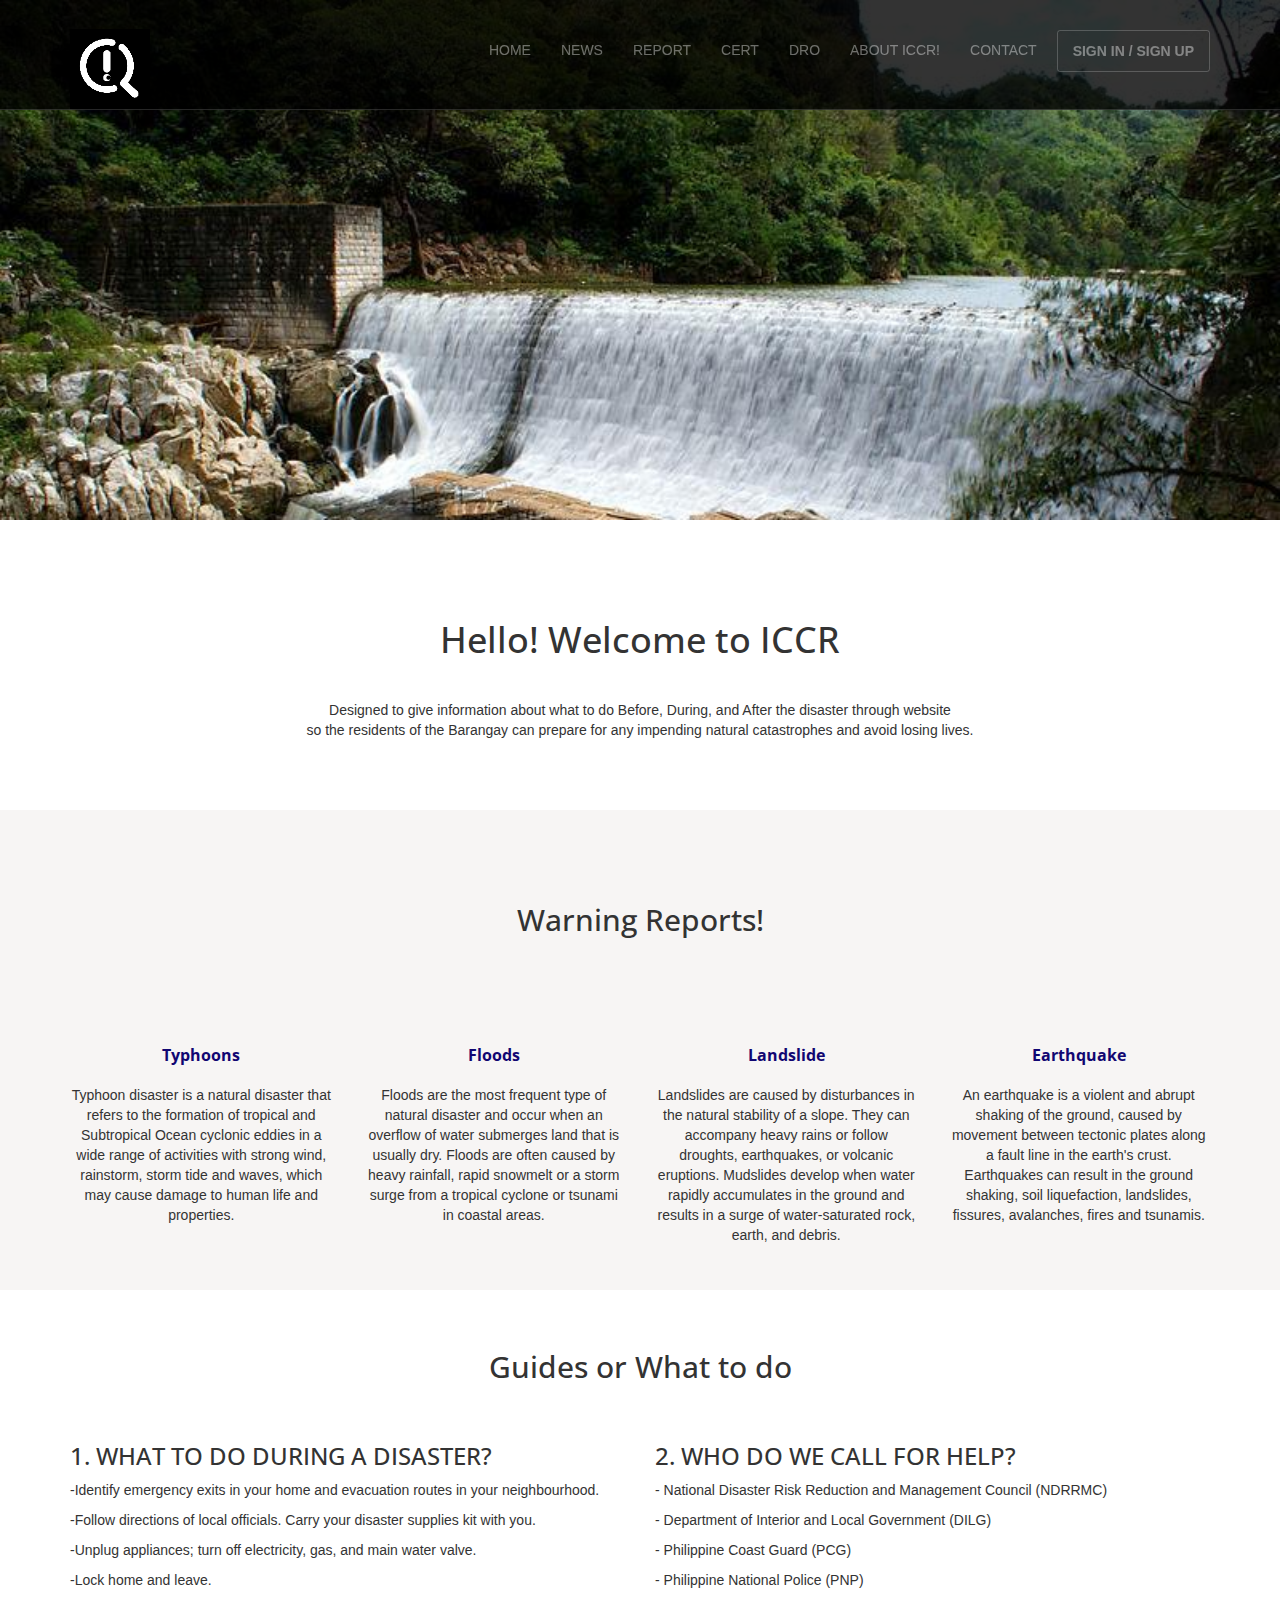
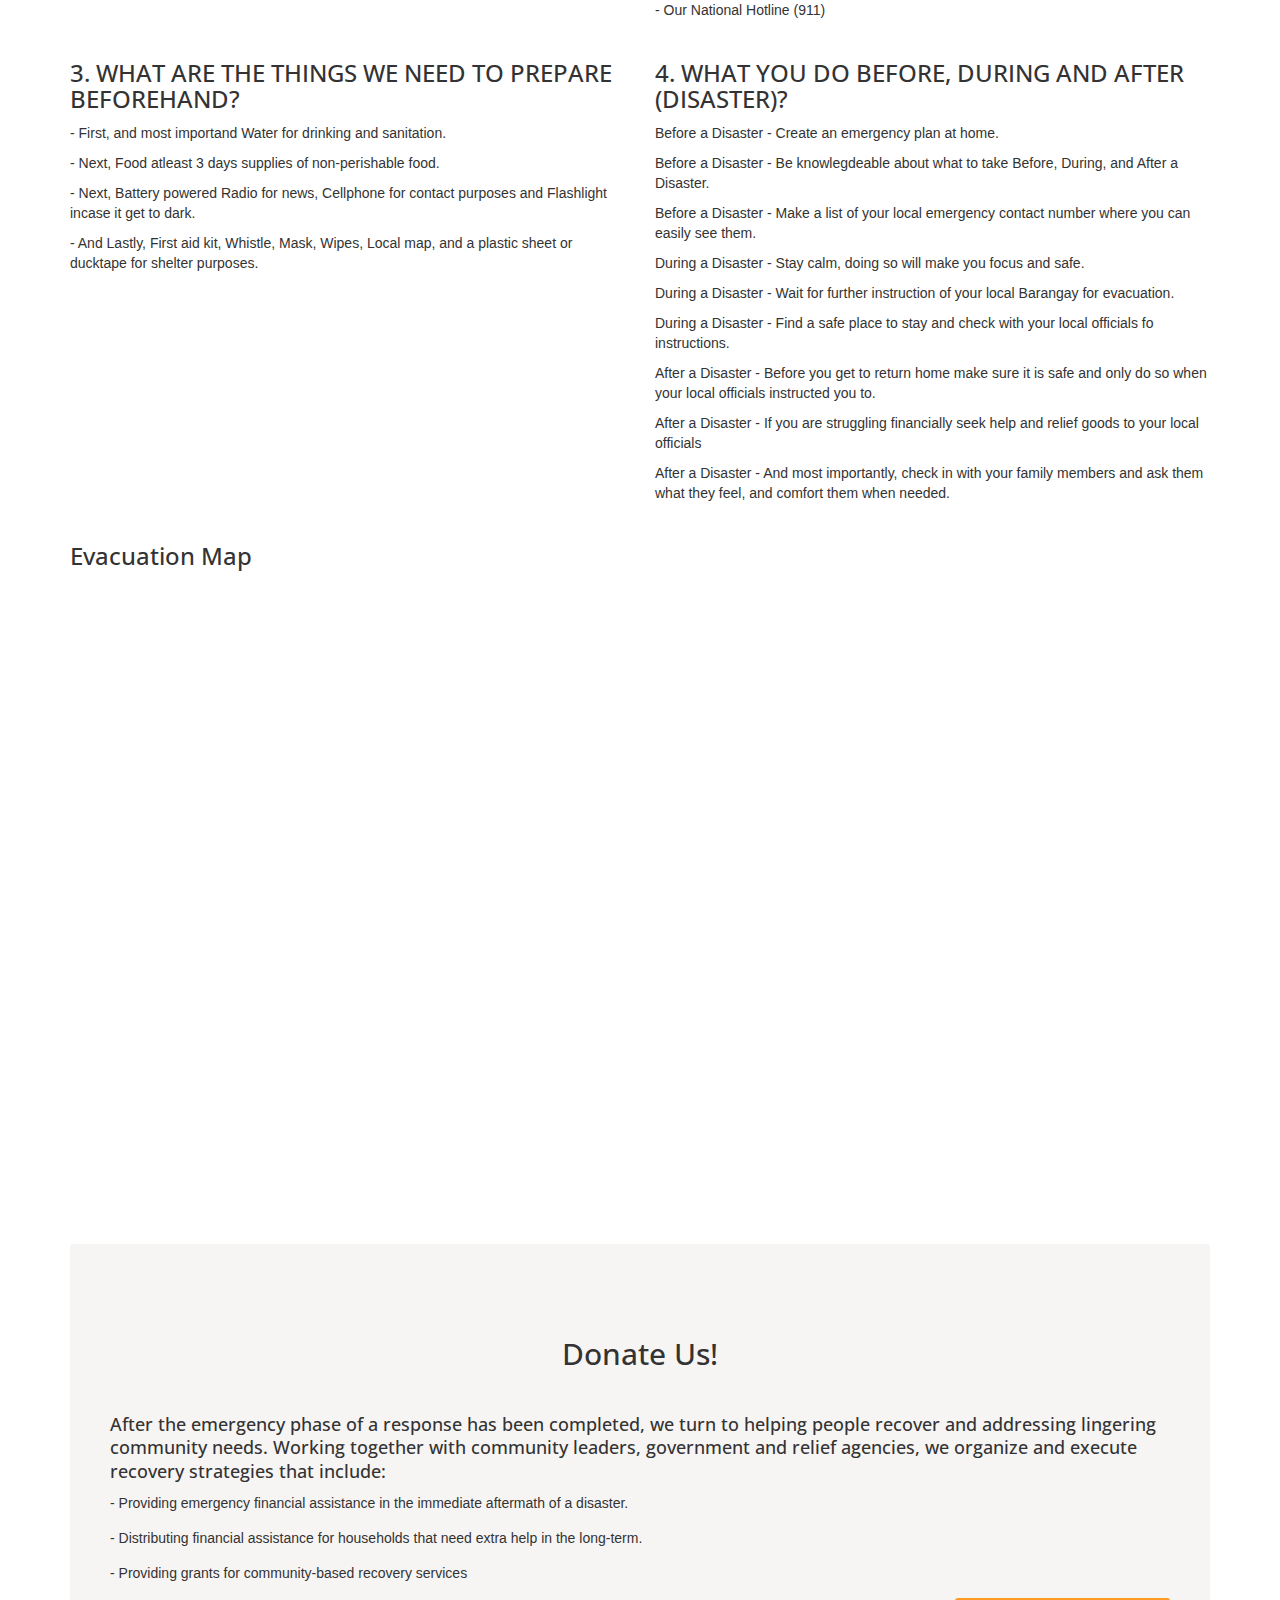
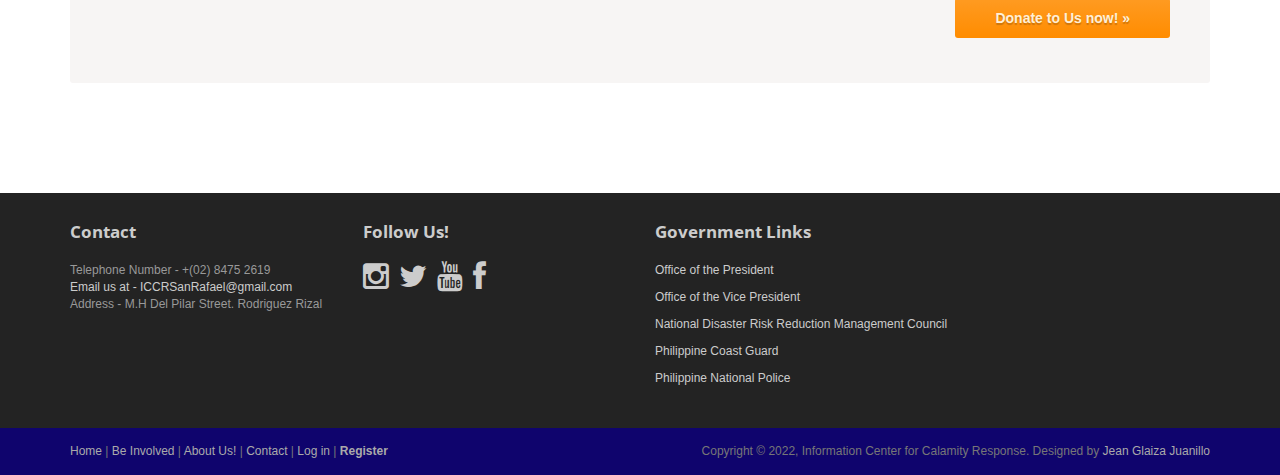
<file: index.html>
<!DOCTYPE html>
<html lang="en">
<head>
	<meta charset="utf-8">
	<meta name="viewport"    content="width=device-width, initial-scale=1.0">
	<meta name="description" content="">
	<meta name="author"      content="Sergey Pozhilov (GetTemplate.com)">
	
	<title>Information Center for Calamity Response</title>

	<link rel="shortcut icon" href="assets/images/gt_favicon.png">
	
	<link rel="stylesheet" media="screen" href="http://fonts.googleapis.com/css?family=Open+Sans:300,400,700">
	<link rel="stylesheet" href="assets/css/bootstrap.min.css">
	<link rel="stylesheet" href="assets/css/font-awesome.min.css">

	<!-- Custom styles for our template -->
	<link rel="stylesheet" href="assets/css/bootstrap-theme.css" media="screen" >
	<link rel="stylesheet" href="assets/css/main.css">

	<!-- HTML5 shim and Respond.js IE8 support of HTML5 elements and media queries -->
	<!--[if lt IE 9]>
	<script src="assets/js/html5shiv.js"></script>
	<script src="assets/js/respond.min.js"></script>
	<![endif]-->
</head>

<body class="home">
	<!-- Fixed navbar -->
	<div class="navbar navbar-inverse navbar-fixed-top headroom" >
		<div class="container">
			<div class="navbar-header">
				<!-- Button for smallest screens -->
				<button type="button" class="navbar-toggle" data-toggle="collapse" data-target=".navbar-collapse"><span class="icon-bar"></span> <span class="icon-bar"></span> <span class="icon-bar"></span> </button>
				<a class="navbar-brand" href="index.html"><img src="assets/images/logo2.png" alt="Progressus HTML5 template"></a>
			</div>
			<div class="navbar-collapse collapse">
				<ul class="nav navbar-nav pull-right">
					<li class="dropdown">
					<li><a href="index.html">HOME</a></li>
					<li><a href="News.html">NEWS</a></li>
					<li><a href="Report.html">REPORT</a></li>
					<li><a href="Be Involved1.html">CERT</a></li>
					<li><a href="Be Involved2.html">DRO</a></li><li><a href="about.html">ABOUT ICCR!</a></li>
					<li><a href="contact.html">CONTACT</a></li>
					<li><a class="btn" href="signin.html">SIGN IN / SIGN UP</a></li>
				</ul>
			</div><!--/.nav-collapse -->
		</div>
	</div> 
	<!-- /.navbar -->

	<!-- Header -->
	<header id="head">
		<div class="container">
			<div class="row">
				<h1 class="lead"></h1>
				<p class="tagline"> <a href="http://www.gettemplate.com/?utm_source=progressus&amp;utm_medium=template&amp;utm_campaign=progressus"></a></p>
				
			</div>
		</div>
	</header>
	<!-- /Header -->

	<!-- Intro -->
	<div class="container text-center">
		<br> <br>
		
		<h1 class="text-center top-space">Hello! Welcome to ICCR</h1>
		<br>
		<p class="text-muted">
			<P>Designed to give information about what to do Before, During, and After the disaster through website<br>
               so the residents of the Barangay can prepare for any impending natural catastrophes and avoid losing lives.</P>
			
		</p>
	</div>
	<!-- /Intro-->
		
	<!-- Highlights - jumbotron -->
	<div class="jumbotron top-space">
		<div class="container">

			<h2 class="text-center top-space">Warning Reports!</h2>
			<br>
			
			<div class="row">
				<div class="col-md-3 col-sm-6 highlight">
					<div class="h-caption"><h4><i class="fa-solid fa-hurr fa-5"></i>Typhoons</h4></div>
					<div class="h-body text-center">
						<p>Typhoon disaster is a natural disaster that refers to the formation of tropical and Subtropical Ocean cyclonic eddies in a wide range of activities with strong wind, rainstorm, storm tide and waves, which may cause damage to human life and properties.​</p>
					</div>
				</div>
				<div class="col-md-3 col-sm-6 highlight">
					<div class="h-caption"><h4><i class="fa fa- fa-5"></i>Floods</h4></div>
					<div class="h-body text-center">
						<p>Floods are the most frequent type of natural disaster and occur when an overflow of water submerges land that is usually dry. Floods are often caused by heavy rainfall, rapid snowmelt or a storm surge from a tropical cyclone or tsunami in coastal areas.</p>
					</div>
				</div>
				<div class="col-md-3 col-sm-6 highlight">
					<div class="h-caption"><h4><i class="fa fa- fa-5"></i>Landslide</h4></div>
					<div class="h-body text-center">
						<p>Landslides are caused by disturbances in the natural stability of a slope. They can accompany heavy rains or follow droughts, earthquakes, or volcanic eruptions. Mudslides develop when water rapidly accumulates in the ground and results in a surge of water-saturated rock, earth, and debris.</p>
					</div>
				</div>
				<div class="col-md-3 col-sm-6 highlight">
					<div class="h-caption"><h4><i class="fa fa- fa-5"></i>Earthquake</h4></div>
					<div class="h-body text-center">
						<p>An earthquake is a violent and abrupt shaking of the ground, caused by movement between tectonic plates along a fault line in the earth's crust. Earthquakes can result in the ground shaking, soil liquefaction, landslides, fissures, avalanches, fires and tsunamis.</p>
					</div>
				</div>
			</div> <!-- /row  -->
		
		</div>
	</div>
	<!-- /Highlights -->

	<!-- container -->
	<div class="container">

		<h2 class="text-center top-space">Guides or What to do</h2>
		<br>

		<div class="row">
			<div class="col-sm-6">
				<h3>1. WHAT TO DO DURING A DISASTER?</h3>
				<p>-Identify emergency exits in your home and evacuation routes in your neighbourhood.</p>
				<p>-Follow directions of local officials. Carry your disaster supplies kit with you.</p>
				<p>-Unplug appliances; turn off electricity, gas, and main water valve.</p>
				<p>-Lock home and leave.</p>
			</div>
			<div class="col-sm-6">
				<h3>2. WHO DO WE CALL FOR HELP?</h3>
				<p>- National Disaster Risk Reduction and Management Council (NDRRMC)</p>
				<p>- Department of Interior and Local Government (DILG)</p>
				<p>- Philippine Coast Guard (PCG)</p>
				<p>- Philippine National Police (PNP)</p>
				<p>- Our National Hotline (911)</p>
			</div>
		</div> <!-- /row -->

		<div class="row">
			<div class="col-sm-6">
				<h3>3. WHAT ARE THE THINGS WE NEED TO PREPARE BEFOREHAND?</h3>
				<p>- First, and most importand Water for drinking and sanitation.</p>
				<p>- Next, Food atleast 3 days supplies of non-perishable food.</p>
				<p>- Next, Battery powered Radio for news, Cellphone for contact purposes and Flashlight incase it get to dark.</p>
				<p>- And Lastly, First aid kit, Whistle, Mask, Wipes, Local map, and a plastic sheet or ducktape for shelter purposes.</p>
			</div>
			<div class="col-sm-6">
				<h3>4. WHAT YOU DO BEFORE, DURING AND AFTER (DISASTER)?</h3>
				<p>Before a Disaster - Create an emergency plan at home.</p>
				<p>Before a Disaster - Be knowlegdeable about what to take Before, During, and After a Disaster.</p>
				<p>Before a Disaster - Make a list of your local emergency contact number where you can easily see them.</p>
				<p>During a Disaster - Stay calm, doing so will make you focus and safe.</p>
				<p>During a Disaster - Wait for further instruction of your local Barangay for evacuation.</p>
				<p>During a Disaster - Find a safe place to stay and check with your local officials fo instructions.</p>
				<p>After  a Disaster - Before you get to return home make sure it is safe and only do so when your local officials instructed you to.</p>
				<p>After  a Disaster - If you are struggling financially seek help and relief goods to your local officials</p>
				<p>After  a Disaster - And most importantly, check in with your family members and ask them what they feel, and comfort them when needed.</p>
			</div>

			<div class="col-sm-6">
				<h3>Evacuation Map</h3>
				<p>
			</div>




			<iframe src="https://www.google.com/maps/embed?pb=!1m28!1m12!1m3!1d7717.309879397411!2d121.1460644223971!3d14.732090435035461!2m3!1f0!2f0!3f0!3m2!1i1024!2i768!4f13.1!4m13!3e6!4m5!1s0x3397bb5b53427715%3A0x1f93473f8252415d!2sMH%20del%20Pilar%20St%2C%20Rodriguez%2C%20Rizal!3m2!1d14.7342958!2d121.15940339999999!4m5!1s0x3397bb11421cc7e7%3A0x44225f551347dc26!2sJ.%20P.%20Rizal%20St%2C%20Rodriguez%2C%20Rizal!3m2!1d14.7287737!2d121.1440796!5e0!3m2!1sen!2sph!4v1661695958157!5m2!1sen!2sph" width="100%" height="600" style="border:0;" allowfullscreen="" loading="lazy" referrerpolicy="no-referrer-when-downgrade"></iframe>



		</div> <!-- /row -->

		<div class="jumbotron top-space">
			<h2 class="text-center top-space">Donate Us!</h2>
		<br>
		<h4>After the emergency phase of a response has been completed, we turn to helping people recover and addressing lingering community needs. Working together with community leaders, government and relief agencies, we organize and execute recovery strategies that include:</h4>

		<p>- Providing emergency financial assistance in the immediate aftermath of a disaster.</p>
		<p>- Distributing financial assistance for households that need extra help in the long-term.</p>
		<p>- Providing grants for community-based recovery services</p></h4>
     		<p class="text-right"><a class="btn btn-primary btn-large" href="Donate.html">Donate to Us now! »</a></p>
  		</div>
</div>	<!-- /container -->
	
	<!-- Social links. @TODO: replace by link/instructions in template -->
	<section id="social">
		<div class="container">
			<div class="wrapper clearfix">
				<!-- AddThis Button BEGIN -->
				<div class="addthis_toolbox addthis_default_style">
				<a class="addthis_button_facebook_like" fb:like:layout="button_count"></a>
				<a class="addthis_button_tweet"></a>
				<a class="addthis_button_linkedin_counter"></a>
				<a class="addthis_button_google_plusone" g:plusone:size="medium"></a>
				</div>
				<!-- AddThis Button END -->
			</div>
		</div>
	</section>
	<!-- /social links -->


	<footer id="footer" class="top-space">

		<div class="footer1">
			<div class="container">
				<div class="row">
					
					<div class="col-md-3 widget">
						<h3 class="widget-title">Contact</h3>
						<div class="widget-body">
							<p>Telephone Number - +(02) 8475 2619
					
								<br><a href="">Email us at - ICCRSanRafael@gmail.com</a><br>
							
								Address - M.H Del Pilar Street. Rodriguez Rizal
							</p>	
						</div>
					</div>

					<div class="col-md-3 widget">
						<h3 class="widget-title">Follow Us!</h3>
						<div class="widget-body">
							<p class="follow-me-icons clearfix">
								<a href="https://www.instagram.com/glyzjnllo/"><i class="fa fa-instagram fa-2"></i></a>
								<a href=""><i class="fa fa-twitter fa-2"></i></a>
								<a href="https://www.youtube.com/channel/UCWC3SA7lk5Ujkf-HLN42hNA"><i class="fa fa-youtube fa-2"></i></a>
								<a href="https://www.facebook.com/glaizajuanillo/"><i class="fa fa-facebook fa-2"></i></a>
							</p>	
						</div>
					</div>

					<div class="col-md-6 widget">
						<h3 class="widget-title">Government Links</h3>
						<div class="widget-body">
							<p><a href="https://president.gov.ph/">Office of the  President</a></p> 
						<p><a href="http://ovp.gov.ph/">Office of the Vice President</a></p> 
					<p><a href="https://ndrrmc.gov.ph/">National Disaster Risk Reduction Management Council</a></p>
				<p><a href="https://coastguard.gov.ph">Philippine Coast Guard</a></p>
			    <p><a href="pnp.gov.ph">Philippine National Police</a></p>
							</p></div>
					</div>

				</div> <!-- /row of widgets -->
			</div>
		</div>

		<div class="footer2">
			<div class="container">
				<div class="row">
					
					<div class="col-md-6 widget">
						<div class="widget-body">
							<p class="simplenav">
								<a href="index.html">Home</a> | 
								<a href="Be Involved1.html">Be Involved</a> |
								<a href="about.html">About Us!</a> |
								<a href="contact.html">Contact</a> |
								<a href="signin.html">Log in</a> |
								<b><a href="signup.html">Register</a></b>
							</p>
						</div>
					</div>

					<div class="col-md-6 widget">
						<div class="widget-body">
							<p class="text-right">
								Copyright &copy; 2022, Information Center for Calamity Response. Designed by <a href="https://www.facebook.com/glaizajuanillo/" rel="designer">Jean Glaiza Juanillo</a> 
							</p>
						</div>
					</div>

				</div> <!-- /row of widgets -->
			</div>
		</div>

	</footer>	
		




	<!-- JavaScript libs are placed at the end of the document so the pages load faster -->
	<script src="http://ajax.googleapis.com/ajax/libs/jquery/1.10.2/jquery.min.js"></script>
	<script src="http://netdna.bootstrapcdn.com/bootstrap/3.0.0/js/bootstrap.min.js"></script>
	<script src="assets/js/headroom.min.js"></script>
	<script src="assets/js/jQuery.headroom.min.js"></script>
	<script src="assets/js/template.js"></script>
</body>
</html>
</file>
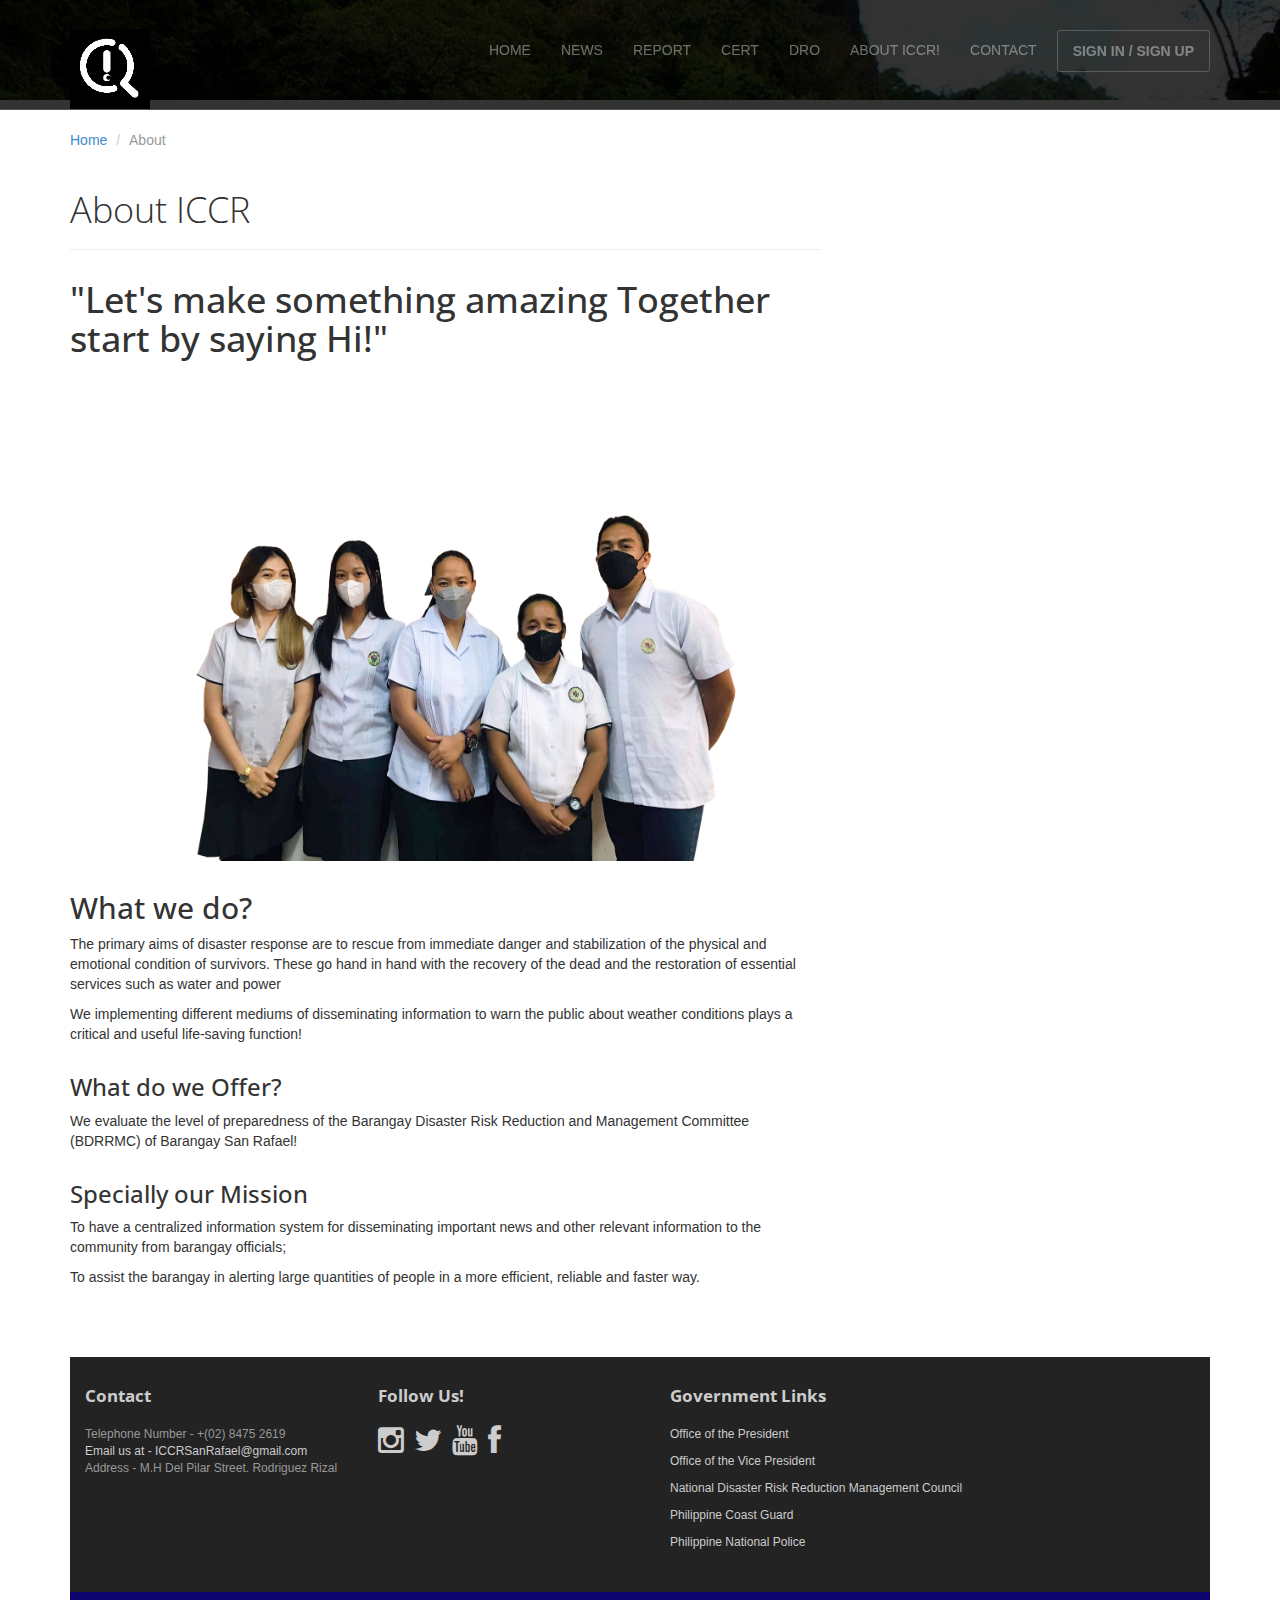
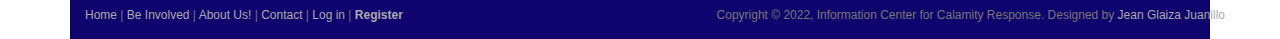
<file: about.html>
<!DOCTYPE html>
<html lang="en">
<head>
	<meta charset="utf-8">
	<meta name="viewport"    content="width=device-width, initial-scale=1.0">
	<meta name="description" content="">
	<meta name="author"      content="Sergey Pozhilov (GetTemplate.com)">
	
	<title>Information Center for Calamity Response</title>

	<link rel="shortcut icon" href="assets/images/gt_favicon.png">
	
	<link rel="stylesheet" media="screen" href="http://fonts.googleapis.com/css?family=Open+Sans:300,400,700">
	<link rel="stylesheet" href="assets/css/bootstrap.min.css">
	<link rel="stylesheet" href="assets/css/font-awesome.min.css">

	<!-- Custom styles for our template -->
	<link rel="stylesheet" href="assets/css/bootstrap-theme.css" media="screen" >
	<link rel="stylesheet" href="assets/css/main.css">

	<!-- HTML5 shim and Respond.js IE8 support of HTML5 elements and media queries -->
	<!--[if lt IE 9]>
	<script src="assets/js/html5shiv.js"></script>
	<script src="assets/js/respond.min.js"></script>
	<![endif]-->
</head>

<body class="home">
	<!-- Fixed navbar -->
	<div class="navbar navbar-inverse navbar-fixed-top headroom" >
		<div class="container">
			<div class="navbar-header">
				<!-- Button for smallest screens -->
				<button type="button" class="navbar-toggle" data-toggle="collapse" data-target=".navbar-collapse"><span class="icon-bar"></span> <span class="icon-bar"></span> <span class="icon-bar"></span> </button>
				<a class="navbar-brand" href="index.html"><img src="assets/images/logo2.png" alt="Progressus HTML5 template"></a>
			</div>
			<div class="navbar-collapse collapse">
				<ul class="nav navbar-nav pull-right">
					<li class="dropdown">
					<li><a href="index.html">HOME</a></li>
					<li><a href="News.html">NEWS</a></li>
					<li><a href="Report.html">REPORT</a></li>
					<li><a href="Be Involved1.html">CERT</a></li>
					<li><a href="Be Involved2.html">DRO</a></li><li><a href="about.html">ABOUT ICCR!</a></li>
					<li><a href="contact.html">CONTACT</a></li>
					<li><a class="btn" href="signin.html">SIGN IN / SIGN UP</a></li>
				</ul>
				</div><!--/.nav-collapse -->
			</div>
		</div> 
		<!-- /.navbar -->

	<header id="head" class="secondary"></header>

	<!-- container -->
	<div class="container">

		<ol class="breadcrumb">
			<li><a href="index.html">Home</a></li>
			<li class="active">About</li>
		</ol>

		<div class="row">
			
			<!-- Article main content -->
			<article class="col-sm-8 maincontent">
				<header class="page-header">
					<h1 class="page-title">About ICCR</h1>
				</header>
			<h1>"Let's make something amazing Together start by saying Hi!"</h1>
					<!--Centered Image Start-->
					<div style="text-align: center;">
						<img width="600" src="assets/images/about-img.png">
				   
				   </div>
				   <h2>What we do?</h2>
				<p> The primary aims of disaster response are to rescue from immediate danger and stabilization of the physical and emotional condition of survivors. These go hand in hand with the recovery of the dead and the restoration of essential services such as water and power</p>
				<p> We implementing different mediums of disseminating information to warn the public about weather conditions plays a critical and useful life-saving function​!</p>
			   
				<h3>What do we Offer?</h3>
				<p>We evaluate the level of preparedness of the Barangay Disaster Risk Reduction and Management Committee (BDRRMC) of Barangay San Rafael!</p>
				<h3>Specially our Mission</h3>
				<p>To have a centralized information system for disseminating important news and other relevant information to the community from barangay officials;​</p>
				<p>To assist the barangay in alerting large quantities of people in a more efficient, reliable and faster way.​</p>
				
			</article>
			<!-- /Article -->
			
	</div>	<!-- /container -->
	

	<footer id="footer" class="top-space">

		<div class="footer1">
			<div class="container">
				<div class="row">
					
					<div class="col-md-3 widget">
						<h3 class="widget-title">Contact</h3>
						<div class="widget-body">
							<p>Telephone Number - +(02) 8475 2619
					
								<br><a href="">Email us at - ICCRSanRafael@gmail.com</a><br>
							
								Address - M.H Del Pilar Street. Rodriguez Rizal
							</p>	
						</div>
					</div>

					<div class="col-md-3 widget">
						<h3 class="widget-title">Follow Us!</h3>
						<div class="widget-body">
							<p class="follow-me-icons clearfix">
								<a href="https://www.instagram.com/glyzjnllo/"><i class="fa fa-instagram fa-2"></i></a>
								<a href=""><i class="fa fa-twitter fa-2"></i></a>
								<a href="https://www.youtube.com/channel/UCWC3SA7lk5Ujkf-HLN42hNA"><i class="fa fa-youtube fa-2"></i></a>
								<a href="https://www.facebook.com/glaizajuanillo/"><i class="fa fa-facebook fa-2"></i></a>
							</p>	
						</div>
					</div>

					<div class="col-md-6 widget">
						<h3 class="widget-title">Government Links</h3>
						<div class="widget-body">
							<p><a href="https://president.gov.ph/">Office of the  President</a></p> 
						<p><a href="http://ovp.gov.ph/">Office of the Vice President</a></p> 
					<p><a href="https://ndrrmc.gov.ph/">National Disaster Risk Reduction Management Council</a></p>
				<p><a href="https://coastguard.gov.ph">Philippine Coast Guard</a></p>
			    <p><a href="pnp.gov.ph">Philippine National Police</a></p>
							</p></div>
					</div>

				</div> <!-- /row of widgets -->
			</div>
		</div>

		<div class="footer2">
			<div class="container">
				<div class="row">
					
				<div class="col-md-6 widget">
						<div class="widget-body">
							<p class="simplenav">
								<a href="index.html">Home</a> | 
								<a href="Be Involved1.html">Be Involved</a> |
								<a href="about.html">About Us!</a> |
								<a href="contact.html">Contact</a> |
								<a href="signin.html">Log in</a> |
								<b><a href="signup.html">Register</a></b>
							</p>
						</div>
					</div>

					<div class="col-md-6 widget">
						<div class="widget-body">
							<p class="text-right">
								Copyright &copy; 2022, Information Center for Calamity Response. Designed by <a href="https://www.facebook.com/glaizajuanillo/" rel="designer">Jean Glaiza Juanillo</a> 
							</p>
						</div>
					</div>

				</div> <!-- /row of widgets -->
			</div>
		</div>

	</footer>	
		




	<!-- JavaScript libs are placed at the end of the document so the pages load faster -->
	<script src="http://ajax.googleapis.com/ajax/libs/jquery/1.10.2/jquery.min.js"></script>
	<script src="http://netdna.bootstrapcdn.com/bootstrap/3.0.0/js/bootstrap.min.js"></script>
	<script src="assets/js/headroom.min.js"></script>
	<script src="assets/js/jQuery.headroom.min.js"></script>
	<script src="assets/js/template.js"></script>
</body>
</html>
</file>
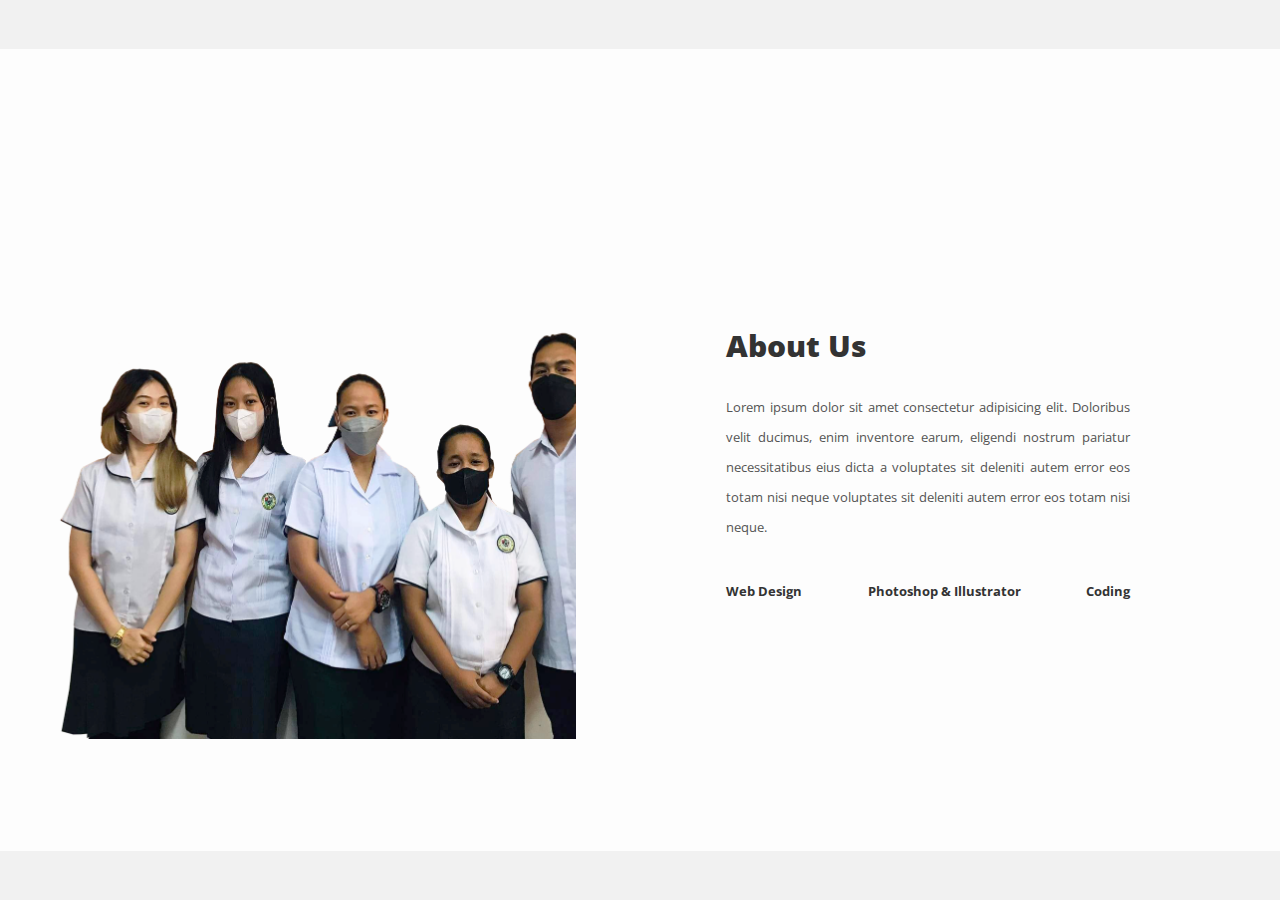
<file: about1.html>
<!DOCTYPE html>
<html lang="en">
<head>
	<meta charset="utf-8">
	<meta name="viewport"    content="width=device-width, initial-scale=1.0">
	<meta name="description" content="">
	<meta name="author"      content="Sergey Pozhilov (GetTemplate.com)">
	
	<title>About - Information Center for Calamity Response</title>

	<link rel="shortcut icon" href="assets/images/gt_favicon.png">
	
	<link rel="stylesheet" media="screen" href="http://fonts.googleapis.com/css?family=Open+Sans:300,400,700">
	<link rel="stylesheet" href="assets/css/bootstrap.min.css">
	<link rel="stylesheet" href="assets/css/font-awesome.min.css">

	<!-- Custom styles for our template -->
	<link rel="stylesheet" href="assets/css/bootstrap-theme.css" media="screen" >
	<link rel="stylesheet" href="assets/css/main.css">
    <link rel="stylesheet" href="assets/css/main1.css">

	<!-- HTML5 shim and Respond.js IE8 support of HTML5 elements and media queries -->
	<!--[if lt IE 9]>
	<script src="assets/js/html5shiv.js"></script>
	<script src="assets/js/respond.min.js"></script>
	<![endif]-->
</head>
<body>
    
    <div class="about-section">
        <div class="inner-container">
            <h1>About Us</h1>
            <p class="text">
                Lorem ipsum dolor sit amet consectetur adipisicing elit. Doloribus velit ducimus, enim inventore earum, eligendi nostrum pariatur necessitatibus eius dicta a voluptates sit deleniti autem error eos totam nisi neque voluptates sit deleniti autem error eos totam nisi neque.
            </p>
            <div class="skills">
                <span>Web Design</span>
                <span>Photoshop & Illustrator</span>
                <span>Coding</span>
            </div>
        </div>
    </div>
</body>
</html>
</file>
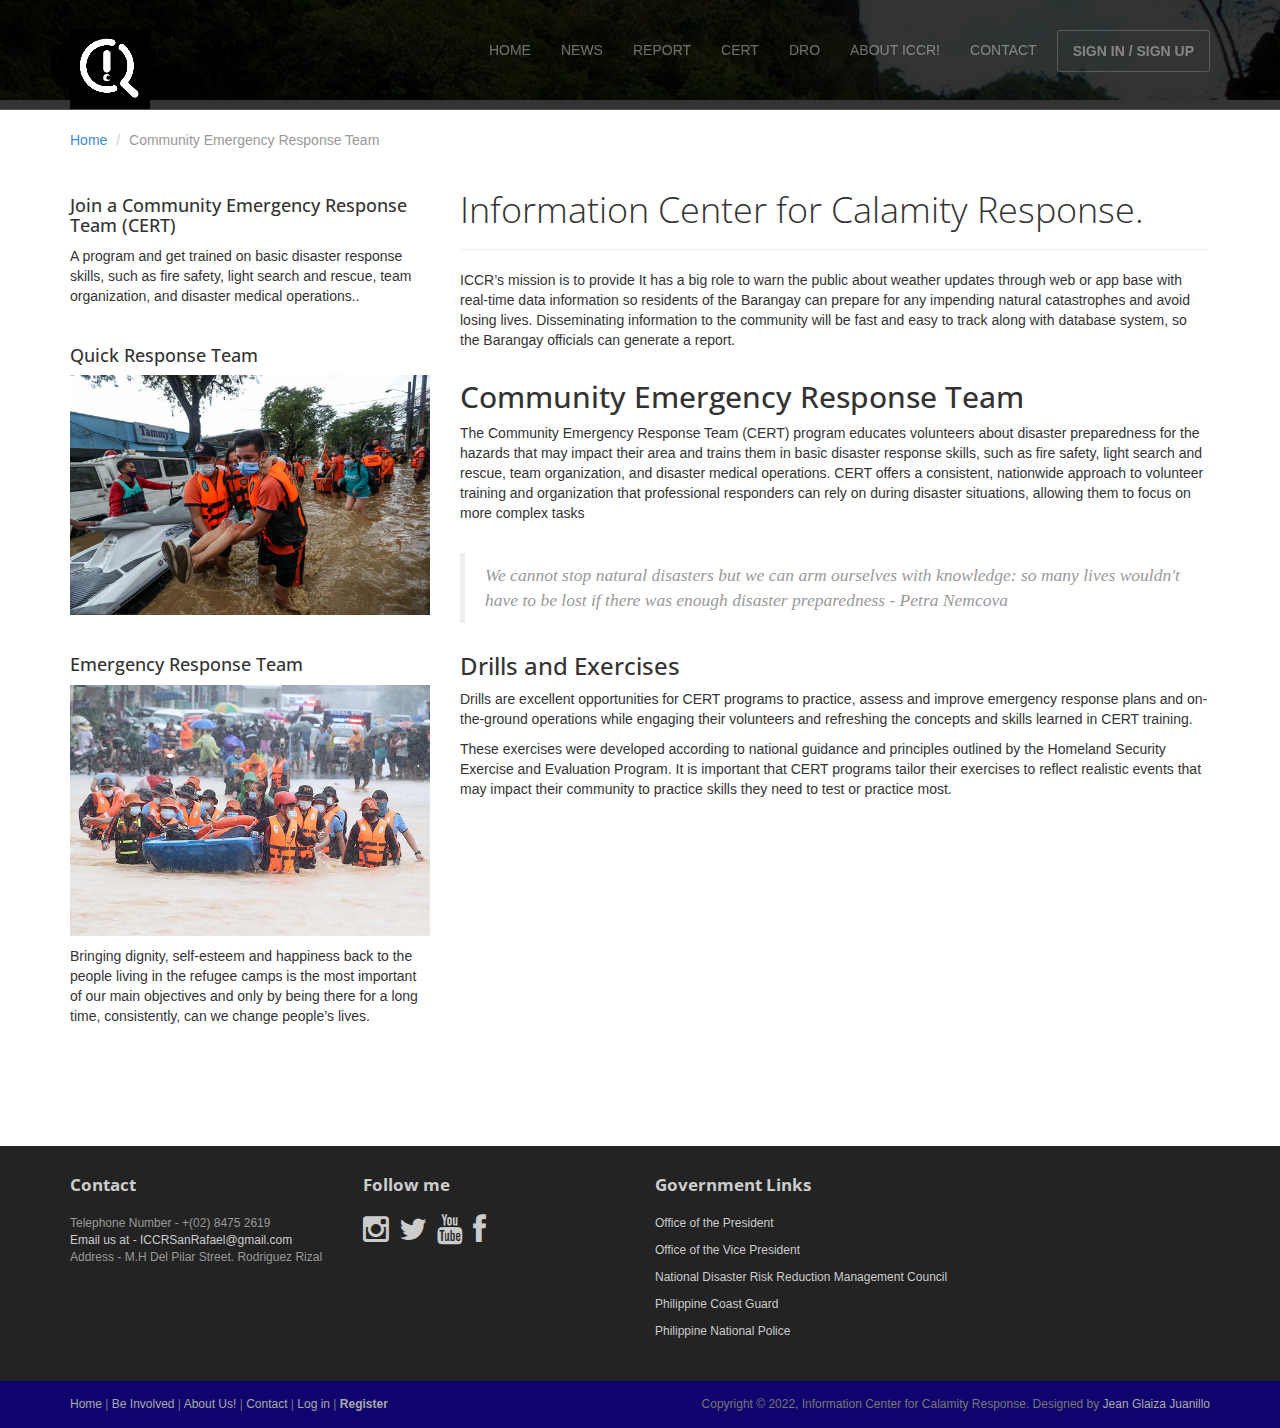
<file: Be Involved1.html>
<!DOCTYPE html>
<html lang="en">
<head>
	<meta charset="utf-8">
	<meta name="viewport"    content="width=device-width, initial-scale=1.0">
	<meta name="description" content="">
	<meta name="author"      content="Sergey Pozhilov (GetTemplate.com)">
	
	<title>Information Center for Calamity Response</title>

	<link rel="shortcut icon" href="assets/images/gt_favicon.png">
	
	<link rel="stylesheet" media="screen" href="http://fonts.googleapis.com/css?family=Open+Sans:300,400,700">
	<link rel="stylesheet" href="assets/css/bootstrap.min.css">
	<link rel="stylesheet" href="assets/css/font-awesome.min.css">

	<!-- Custom styles for our template -->
	<link rel="stylesheet" href="assets/css/bootstrap-theme.css" media="screen" >
	<link rel="stylesheet" href="assets/css/main.css">

	<!-- HTML5 shim and Respond.js IE8 support of HTML5 elements and media queries -->
	<!--[if lt IE 9]>
	<script src="assets/js/html5shiv.js"></script>
	<script src="assets/js/respond.min.js"></script>
	<![endif]-->
</head>

<body class="home">
	<!-- Fixed navbar -->
	<div class="navbar navbar-inverse navbar-fixed-top headroom" >
		<div class="container">
			<div class="navbar-header">
				<!-- Button for smallest screens -->
				<button type="button" class="navbar-toggle" data-toggle="collapse" data-target=".navbar-collapse"><span class="icon-bar"></span> <span class="icon-bar"></span> <span class="icon-bar"></span> </button>
				<a class="navbar-brand" href="index.html"><img src="assets/images/logo2.png" alt="Progressus HTML5 template"></a>
			</div>
			<div class="navbar-collapse collapse">
				<ul class="nav navbar-nav pull-right">
					<li class="dropdown">
					<li><a href="index.html">HOME</a></li>
					<li><a href="News.html">NEWS</a></li>
					<li><a href="Report.html">REPORT</a></li>
					<li><a href="Be Involved1.html">CERT</a></li>
					<li><a href="Be Involved2.html">DRO</a></li><li><a href="about.html">ABOUT ICCR!</a></li>
					<li><a href="contact.html">CONTACT</a></li>
					<li><a class="btn" href="signin.html">SIGN IN / SIGN UP</a></li>
				</ul>
				</div><!--/.nav-collapse -->
			</div>
		</div> 
		<!-- /.navbar -->

	<header id="head" class="secondary"></header>

	<!-- container -->
	<div class="container">
		
		<ol class="breadcrumb">
			<li><a href="index.html">Home</a></li>
			<li class="active">Community Emergency Response Team</li>
		</ol>

		<div class="row">
			
			<!-- Sidebar -->
			<aside class="col-md-4 sidebar sidebar-left">

				<div class="row widget">
					<div class="col-xs-12">
						<h4>Join a Community Emergency Response Team (CERT) </h4>
						<p>A program and get trained on basic disaster response skills, such as fire safety, light search and rescue, team organization, and disaster medical operations..</p>
					</div>
				</div>
				<div class="row widget">
					<div class="col-xs-12">
						<h4>Quick Response Team</h4>
						<p><img src="assets/images/img-1.png" alt=""></p>
					</div>
				</div>
				<div class="row widget">
					<div class="col-xs-12">
						<h4>Emergency Response Team</h4>
						<p><img src="assets/images/img-3.png" alt=""></p>
						<p>Bringing dignity, self-esteem and happiness back to the people living in the refugee camps is the most important of our main objectives and only by being there for a long time, consistently, can we change people’s lives.</p>
					</div>
				</div>

			</aside>
			<!-- /Sidebar -->

			<!-- Article main content -->
			<article class="col-md-8 maincontent">
				<header class="page-header">
					<h1 class="page-title">Information Center for Calamity Response.</h1>
				</header>
				<p>ICCR’s mission is to provide It has a big role to warn the public about weather updates through web or app base with real-time data information so residents of the Barangay can prepare for any impending natural catastrophes and avoid losing lives. Disseminating information to the community will be fast and easy to track along with database system, so the Barangay officials can generate a report.  </p>
				<p></p>

				<h2>Community Emergency Response Team</h2>
				<p>The Community Emergency Response Team (CERT) program educates volunteers about disaster preparedness for the hazards that may impact their area and trains them in basic disaster response skills, such as fire safety, light search and rescue, team organization, and disaster medical operations. CERT offers a consistent, nationwide approach to volunteer training and organization that professional responders can rely on during disaster situations, allowing them to focus on more complex tasks</p>
				<p></p>

				<blockquote>We cannot stop natural disasters but we can arm ourselves with knowledge: so many lives wouldn't have to be lost if there was enough disaster preparedness - Petra Nemcova</blockquote>
				<p></p>
				<p></p>

				<h3>Drills and Exercises</h3>
				<p>Drills are excellent opportunities for CERT programs to practice, assess and improve emergency response plans and on-the-ground operations while engaging their volunteers and refreshing the concepts and skills learned in CERT training.</p>
				<p>These exercises were developed according to national guidance and principles outlined by the Homeland Security Exercise and Evaluation Program. It is important that CERT programs tailor their exercises to reflect realistic events that may impact their community to practice skills they need to test or practice most.</p>

			</article>
			<!-- /Article -->

		</div>
	</div>	<!-- /container -->
	

	<footer id="footer" class="top-space">

		<div class="footer1">
			<div class="container">
				<div class="row">
					
					<div class="col-md-3 widget">
						<h3 class="widget-title">Contact</h3>
						<div class="widget-body">
							<p>Telephone Number - +(02) 8475 2619
					
								<br><a href="">Email us at - ICCRSanRafael@gmail.com</a><br>
							
								Address - M.H Del Pilar Street. Rodriguez Rizal
							</p>	
						</div>
					</div>

					<div class="col-md-3 widget">
						<h3 class="widget-title">Follow me</h3>
						<div class="widget-body">
							<p class="follow-me-icons clearfix">
								<a href="https://www.instagram.com/glyzjnllo/"><i class="fa fa-instagram fa-2"></i></a>
								<a href=""><i class="fa fa-twitter fa-2"></i></a>
								<a href="https://www.youtube.com/channel/UCWC3SA7lk5Ujkf-HLN42hNA"><i class="fa fa-youtube fa-2"></i></a>
								<a href="https://www.facebook.com/glaizajuanillo/"><i class="fa fa-facebook fa-2"></i></a>
							</p>	
						</div>
					</div>

					<div class="col-md-6 widget">
						<h3 class="widget-title">Government Links</h3>
						<div class="widget-body">
							<p><a href="https://president.gov.ph/">Office of the  President</a></p> 
						<p><a href="http://ovp.gov.ph/">Office of the Vice President</a></p> 
					<p><a href="https://ndrrmc.gov.ph/">National Disaster Risk Reduction Management Council</a></p>
				<p><a href="https://coastguard.gov.ph">Philippine Coast Guard</a></p>
			    <p><a href="pnp.gov.ph">Philippine National Police</a></p>
							</p></div>
					</div>

				</div> <!-- /row of widgets -->
			</div>
		</div>

		<div class="footer2">
			<div class="container">
				<div class="row">
					
					<div class="col-md-6 widget">
						<div class="widget-body">
							<p class="simplenav">
								<a href="index.html">Home</a> | 
								<a href="Be Involved1.html">Be Involved</a> |
								<a href="about.html">About Us!</a> |
								<a href="contact.html">Contact</a> |
								<a href="signin.html">Log in</a> |
								<b><a href="signup.html">Register</a></b>
							</p>
						</div>
					</div>

					<div class="col-md-6 widget">
						<div class="widget-body">
							<p class="text-right">
								Copyright &copy; 2022, Information Center for Calamity Response. Designed by <a href="https://www.facebook.com/glaizajuanillo/" rel="designer">Jean Glaiza Juanillo</a> 
							</p>
						</div>
					</div>

				</div> <!-- /row of widgets -->
			</div>
		</div>
	</footer>	
		




	<!-- JavaScript libs are placed at the end of the document so the pages load faster -->
	<script src="http://ajax.googleapis.com/ajax/libs/jquery/1.10.2/jquery.min.js"></script>
	<script src="http://netdna.bootstrapcdn.com/bootstrap/3.0.0/js/bootstrap.min.js"></script>
	<script src="assets/js/headroom.min.js"></script>
	<script src="assets/js/jQuery.headroom.min.js"></script>
	<script src="assets/js/template.js"></script>
</body>
</html>
</file>
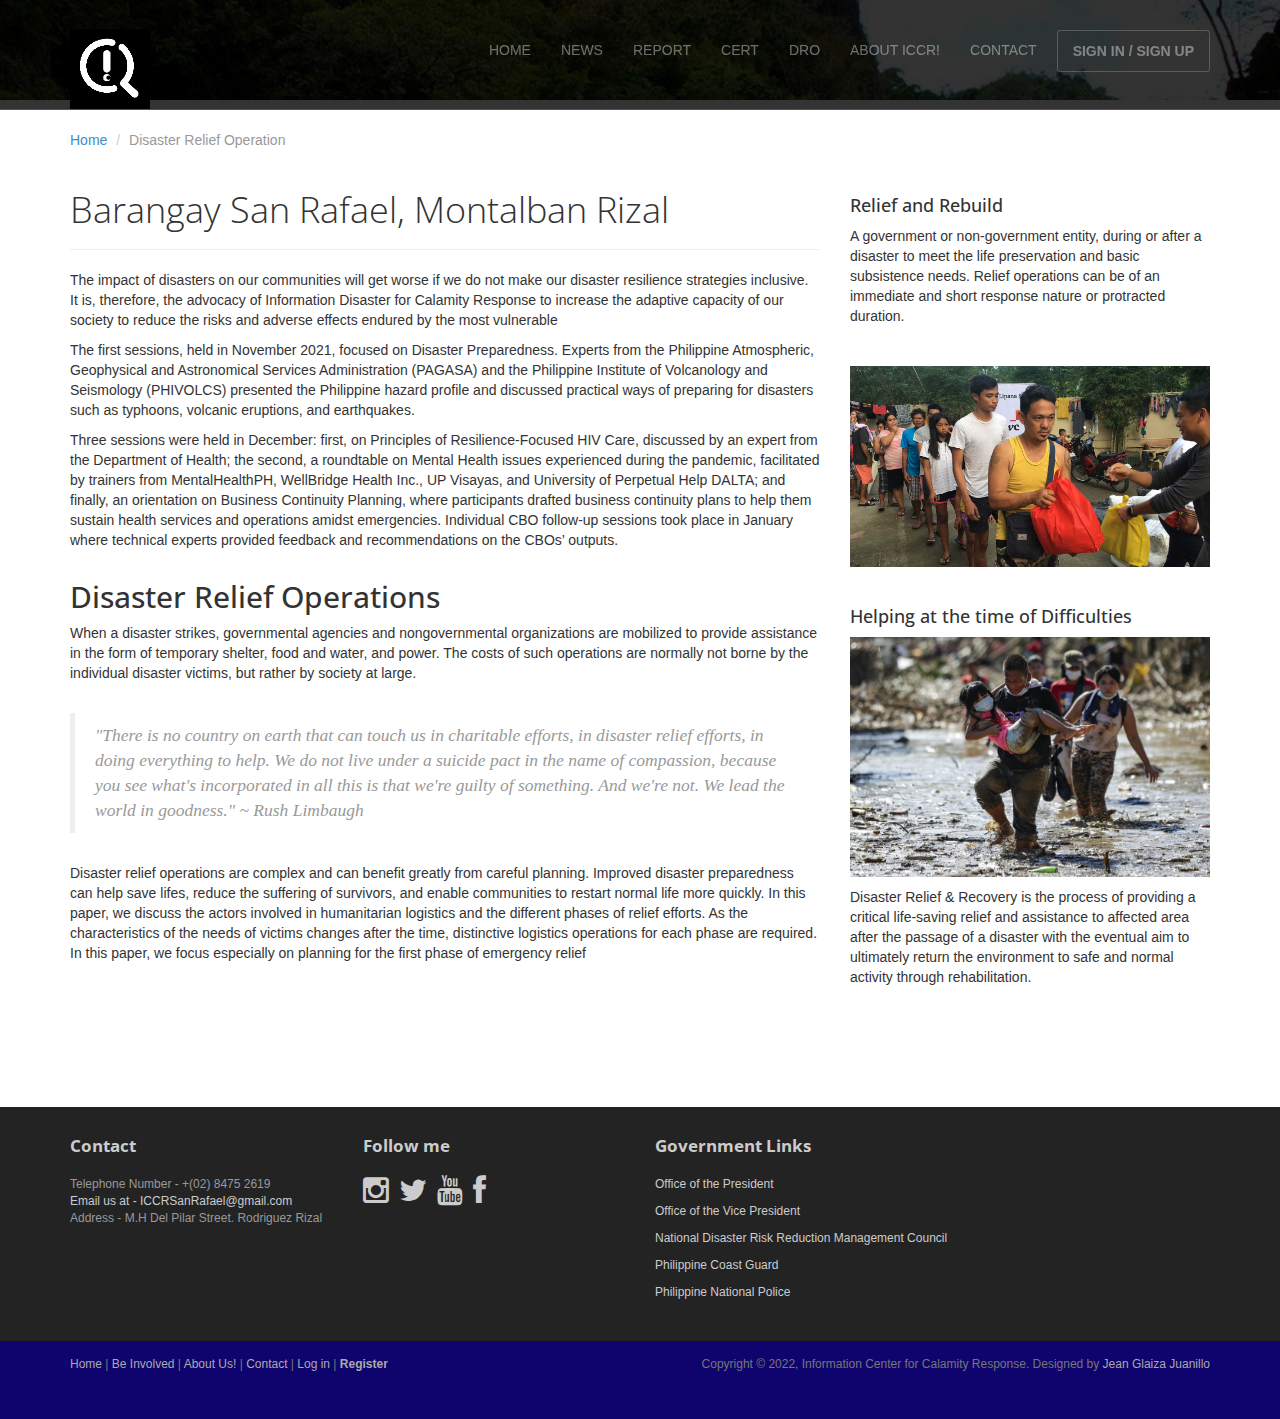
<file: Be Involved2.html>
<!DOCTYPE html>
<html lang="en">
<head>
	<meta charset="utf-8">
	<meta name="viewport"    content="width=device-width, initial-scale=1.0">
	<meta name="description" content="">
	<meta name="author"      content="Sergey Pozhilov (GetTemplate.com)">
	
	<title>Information Center for Calamity Response</title>

	<link rel="shortcut icon" href="assets/images/gt_favicon.png">
	
	<link rel="stylesheet" media="screen" href="http://fonts.googleapis.com/css?family=Open+Sans:300,400,700">
	<link rel="stylesheet" href="assets/css/bootstrap.min.css">
	<link rel="stylesheet" href="assets/css/font-awesome.min.css">

	<!-- Custom styles for our template -->
	<link rel="stylesheet" href="assets/css/bootstrap-theme.css" media="screen" >
	<link rel="stylesheet" href="assets/css/main.css">

	<!-- HTML5 shim and Respond.js IE8 support of HTML5 elements and media queries -->
	<!--[if lt IE 9]>
	<script src="assets/js/html5shiv.js"></script>
	<script src="assets/js/respond.min.js"></script>
	<![endif]-->
</head>

<body class="home">
	<!-- Fixed navbar -->
	<div class="navbar navbar-inverse navbar-fixed-top headroom" >
		<div class="container">
			<div class="navbar-header">
				<!-- Button for smallest screens -->
				<button type="button" class="navbar-toggle" data-toggle="collapse" data-target=".navbar-collapse"><span class="icon-bar"></span> <span class="icon-bar"></span> <span class="icon-bar"></span> </button>
				<a class="navbar-brand" href="index.html"><img src="assets/images/logo2.png" alt="Progressus HTML5 template"></a>
			</div>
			<div class="navbar-collapse collapse">
				<ul class="nav navbar-nav pull-right">
					<li class="dropdown">
					<li><a href="index.html">HOME</a></li>
					<li><a href="News.html">NEWS</a></li>
					<li><a href="Report.html">REPORT</a></li>
					<li><a href="Be Involved1.html">CERT</a></li>
					<li><a href="Be Involved2.html">DRO</a></li><li><a href="about.html">ABOUT ICCR!</a></li>
					<li><a href="contact.html">CONTACT</a></li>
					<li><a class="btn" href="signin.html">SIGN IN / SIGN UP</a></li>
				</ul>
				</div><!--/.nav-collapse -->
			</div>
		</div> 
		<!-- /.navbar -->

	<header id="head" class="secondary"></header>

	<!-- container -->
	<div class="container">

		<ol class="breadcrumb">
			<li><a href="index.html">Home</a></li>
			<li class="active">Disaster Relief Operation</li>
		</ol>

		<div class="row">
			
			<!-- Article main content -->
			<article class="col-md-8 maincontent">
				<header class="page-header">
					<h1 class="page-title">Barangay San Rafael, Montalban Rizal</h1>
				</header>
				<p>The impact of disasters on our communities will get worse if we do not make our disaster resilience strategies inclusive. It is, therefore, the advocacy of Information Disaster for Calamity Response to increase the adaptive capacity of our society to reduce the risks and adverse effects endured by the most vulnerable</p>
				<p>The first sessions, held in November 2021, focused on Disaster Preparedness. Experts from the Philippine Atmospheric, Geophysical and Astronomical Services Administration (PAGASA) and the Philippine Institute of Volcanology and Seismology (PHIVOLCS) presented the Philippine hazard profile and discussed practical ways of preparing for disasters such as typhoons, volcanic eruptions, and earthquakes.</p>
				<p>Three sessions were held in December: first, on Principles of Resilience-Focused HIV Care, discussed by an expert from the Department of Health; the second, a roundtable on Mental Health issues experienced during the pandemic, facilitated by trainers from MentalHealthPH, WellBridge Health Inc., UP Visayas, and University of Perpetual Help DALTA; and finally, an orientation on Business Continuity Planning, where participants drafted business continuity plans to help them sustain health services and operations amidst emergencies. Individual CBO follow-up sessions took place in January where technical experts provided feedback and recommendations on the CBOs’ outputs.</p>

				<h2>Disaster Relief Operations</h2>
				<p>When a disaster strikes, governmental agencies and nongovernmental organizations are mobilized to provide assistance in the form of temporary shelter, food and water, and power. The costs of such operations are normally not borne by the individual disaster victims, but rather by society at large.</p>
				<p></p>

				<blockquote>"There is no country on earth that can touch us in charitable efforts, in disaster relief efforts, in doing everything to help. We do not live under a suicide pact in the name of compassion, because you see what's incorporated in all this is that we're guilty of something. And we're not. We lead the world in goodness." ~ Rush Limbaugh</blockquote>
				<p>Disaster relief operations are complex and can benefit greatly from careful planning. Improved disaster preparedness can help save lifes, reduce the suffering of survivors, and enable communities to restart normal life more quickly. In this paper, we discuss the actors involved in humanitarian logistics and the different phases of relief efforts. As the characteristics of the needs of victims changes after the time, distinctive logistics operations for each phase are required. In this paper, we focus especially on planning for the first phase of emergency relief</p>
			</article>
			<!-- /Article -->
			
			<!-- Sidebar -->
			<aside class="col-md-4 sidebar sidebar-right">

				<div class="row widget">
					<div class="col-xs-12">
						<h4>Relief and Rebuild</h4>
						<p>A government or non-government entity, during or after a disaster to meet the life preservation and basic subsistence needs. Relief operations can be of an immediate and short response nature or protracted duration.</p>
					</div>
				</div>
				<div class="row widget">
					<div class="col-xs-12">
						<h4></h4>
						<p><img src="assets/images/relief-img.jpg" alt=""></p>
					</div>
				</div>
				<div class="row widget">
					<div class="col-xs-12">
						<h4>Helping at the time of Difficulties</h4>
						<p><img src="assets/images/relief-img1.png" alt=""></p>
						<p> Disaster Relief & Recovery is the process of providing a critical life-saving relief and assistance to affected area after the passage of a disaster with the eventual aim to ultimately return the environment to safe and normal activity through rehabilitation.</p>
					</div>
				</div>

			</aside>
			<!-- /Sidebar -->

		</div>
	</div>	<!-- /container -->
	

	<footer id="footer" class="top-space">

		<div class="footer1">
			<div class="container">
				<div class="row">
					
					<div class="col-md-3 widget">
						<h3 class="widget-title">Contact</h3>
						<div class="widget-body">
							<p>Telephone Number - +(02) 8475 2619
					
								<br><a href="">Email us at - ICCRSanRafael@gmail.com</a><br>
							
								Address - M.H Del Pilar Street. Rodriguez Rizal
							</p>	
						</div>
					</div>

					<div class="col-md-3 widget">
						<h3 class="widget-title">Follow me</h3>
						<div class="widget-body">
							<p class="follow-me-icons clearfix">
								<a href="https://www.instagram.com/glyzjnllo/"><i class="fa fa-instagram fa-2"></i></a>
								<a href=""><i class="fa fa-twitter fa-2"></i></a>
								<a href="https://www.youtube.com/channel/UCWC3SA7lk5Ujkf-HLN42hNA"><i class="fa fa-youtube fa-2"></i></a>
								<a href="https://www.facebook.com/glaizajuanillo/"><i class="fa fa-facebook fa-2"></i></a>
							</p>	
						</div>
					</div>

					<div class="col-md-6 widget">
						<h3 class="widget-title">Government Links</h3>
						<div class="widget-body">
							<p><a href="https://president.gov.ph/">Office of the  President</a></p> 
						<p><a href="http://ovp.gov.ph/">Office of the Vice President</a></p> 
					<p><a href="https://ndrrmc.gov.ph/">National Disaster Risk Reduction Management Council</a></p>
				<p><a href="https://coastguard.gov.ph">Philippine Coast Guard</a></p>
				<p><a href="https://pnp.gov.ph">Philippine National Police</a></p>			
					</div>

				</div> <!-- /row of widgets -->
			</div>
		</div>

		<div class="footer2">
			<div class="container">
				<div class="row">
					
					<div class="col-md-6 widget">
						<div class="widget-body">
							<p class="simplenav">
								<a href="index.html">Home</a> | 
								<a href="Be Involved1.html">Be Involved</a> |
								<a href="about.html">About Us!</a> |
								<a href="contact.html">Contact</a> |
								<a href="signin.html">Log in</a> |
								<b><a href="signup.html">Register</a></b>
							</p>
						</div>
					</div>

					<div class="col-md-6 widget">
						<div class="widget-body">
							<p class="text-right">
								Copyright &copy; 2022, Information Center for Calamity Response. Designed by <a href="https://www.facebook.com/glaizajuanillo/" rel="designer">Jean Glaiza Juanillo</a> 
							</p>
						</div>
					</div>

				</div> <!-- /row of widgets -->
			</div>
		</div>
	</footer>	
		




	<!-- JavaScript libs are placed at the end of the document so the pages load faster -->
	<script src="http://ajax.googleapis.com/ajax/libs/jquery/1.10.2/jquery.min.js"></script>
	<script src="http://netdna.bootstrapcdn.com/bootstrap/3.0.0/js/bootstrap.min.js"></script>
	<script src="assets/js/headroom.min.js"></script>
	<script src="assets/js/jQuery.headroom.min.js"></script>
	<script src="assets/js/template.js"></script>
</body>
</html>
</file>
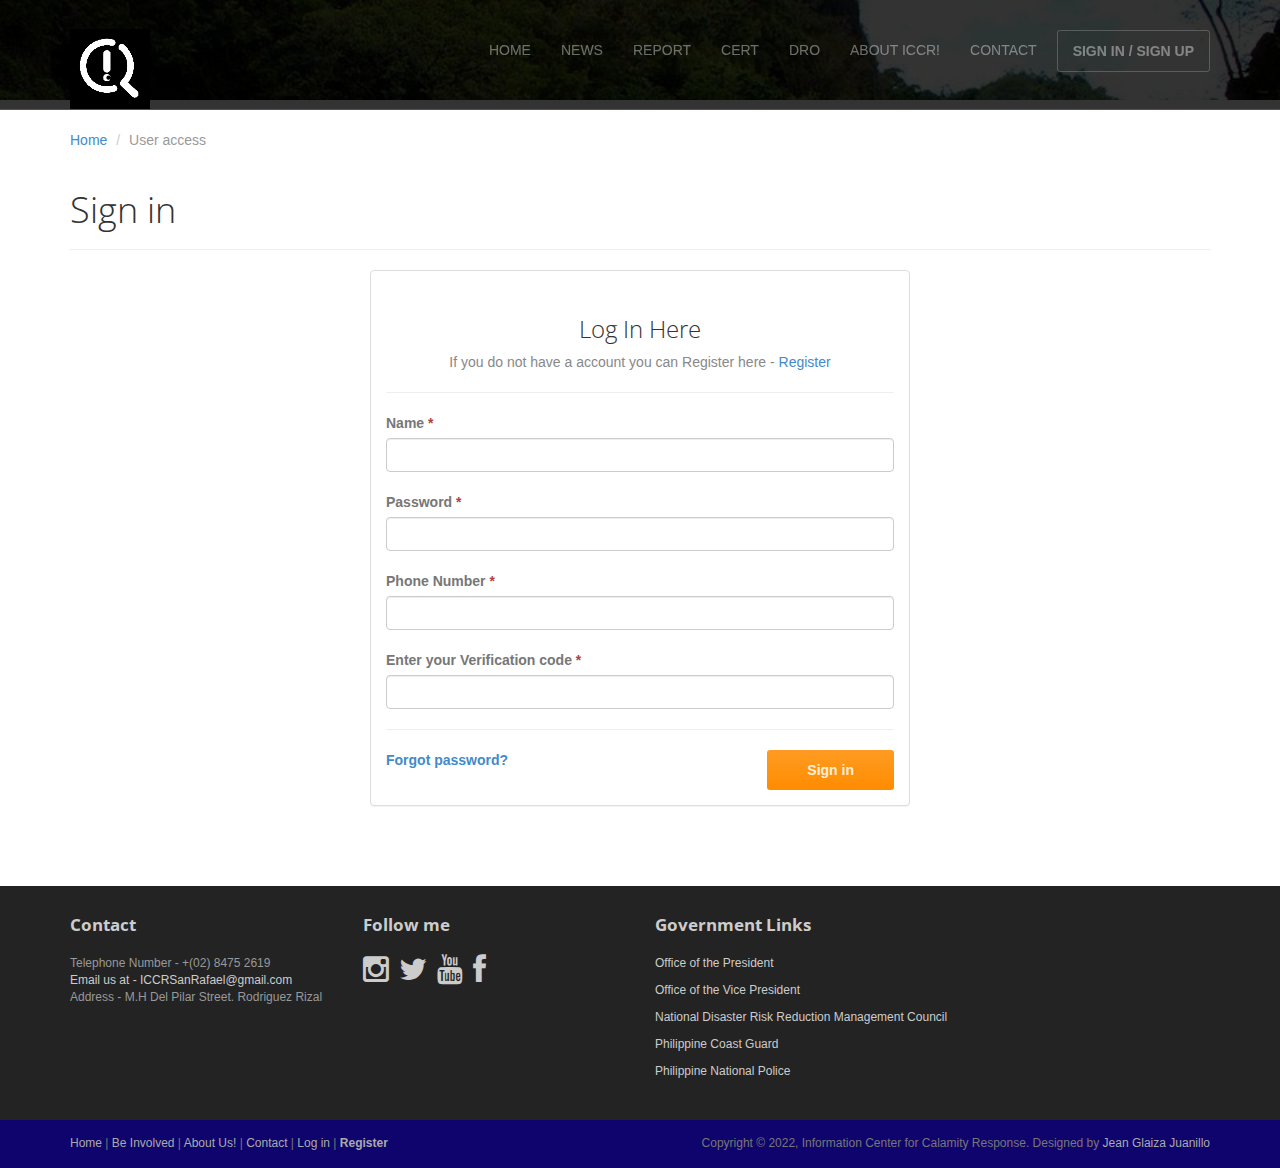
<file: signin.html>
<!DOCTYPE html>
<html lang="en">
<head>
	<meta charset="utf-8">
	<meta name="viewport"    content="width=device-width, initial-scale=1.0">
	<meta name="description" content="">
	<meta name="author"      content="Sergey Pozhilov (GetTemplate.com)">
	
	<title>Information Center for Calamity Response</title>

	<link rel="shortcut icon" href="assets/images/gt_favicon.png">
	
	<link rel="stylesheet" media="screen" href="http://fonts.googleapis.com/css?family=Open+Sans:300,400,700">
	<link rel="stylesheet" href="assets/css/bootstrap.min.css">
	<link rel="stylesheet" href="assets/css/font-awesome.min.css">

	<!-- Custom styles for our template -->
	<link rel="stylesheet" href="assets/css/bootstrap-theme.css" media="screen" >
	<link rel="stylesheet" href="assets/css/main.css">

	<!-- HTML5 shim and Respond.js IE8 support of HTML5 elements and media queries -->
	<!--[if lt IE 9]>
	<script src="assets/js/html5shiv.js"></script>
	<script src="assets/js/respond.min.js"></script>
	<![endif]-->
</head>

<body class="home">
	<!-- Fixed navbar -->
	<div class="navbar navbar-inverse navbar-fixed-top headroom" >
		<div class="container">
			<div class="navbar-header">
				<!-- Button for smallest screens -->
				<button type="button" class="navbar-toggle" data-toggle="collapse" data-target=".navbar-collapse"><span class="icon-bar"></span> <span class="icon-bar"></span> <span class="icon-bar"></span> </button>
				<a class="navbar-brand" href="index.html"><img src="assets/images/logo2.png" alt="Progressus HTML5 template"></a>
			</div>
			<div class="navbar-collapse collapse">
				<ul class="nav navbar-nav pull-right">
					<li class="dropdown">
					<li><a href="index.html">HOME</a></li>
					<li><a href="News.html">NEWS</a></li>
					<li><a href="Report.html">REPORT</a></li>
					<li><a href="Be Involved1.html">CERT</a></li>
					<li><a href="Be Involved2.html">DRO</a></li><li><a href="about.html">ABOUT ICCR!</a></li>
					<li><a href="contact.html">CONTACT</a></li>
					<li><a class="btn" href="signin.html">SIGN IN / SIGN UP</a></li>
				</ul>
			</div><!--/.nav-collapse -->
		</div>
	</div> 
	<!-- /.navbar -->

	<header id="head" class="secondary"></header>

	<!-- container -->
	<div class="container">

		<ol class="breadcrumb">
			<li><a href="index.html">Home</a></li>
			<li class="active">User access</li>
		</ol>

		<div class="row">
			
			<!-- Article main content -->
			<article class="col-xs-12 maincontent">
				<header class="page-header">
					<h1 class="page-title">Sign in</h1>
				</header>
				
				<div class="col-md-6 col-md-offset-3 col-sm-8 col-sm-offset-2">
					<div class="panel panel-default">
						<div class="panel-body">
							<h3 class="thin text-center">Log In Here</h3>
							<p class="text-center text-muted">If you do not have a account you can Register here -  <a href="signup.html">Register</a> </p>
							<hr>
							
							<form>
								<div class="top-margin">
									<label>Name <span class="text-danger">*</span></label>
									<input type="text" class="form-control">
								</div>
								<div class="top-margin">
									<label>Password <span class="text-danger">*</span></label>
									<input type="password" class="form-control">
								</div>
								<div class="top-margin">
									<label>Phone Number <span class="text-danger">*</span></label>
									<input type="password" class="form-control">
								</div>
								<div class="top-margin">
									<label>Enter your Verification code <span class="text-danger">*</span></label>
									<input type="password" class="form-control">
								</div>

								<hr>

								<div class="row">
									<div class="col-lg-8">
										<b><a href="">Forgot password?</a></b>
									</div>
									<div class="col-lg-4 text-right">
										<button class="btn btn-action" type="submit">Sign in</button>
									</div>
								</div>
							</form>
						</div>
					</div>

				</div>
				
			</article>
			<!-- /Article -->

		</div>
	</div>	<!-- /container -->
	

	<footer id="footer" class="top-space">

		<div class="footer1">
			<div class="container">
				<div class="row">
					
					<div class="col-md-3 widget">
						<h3 class="widget-title">Contact</h3>
						<div class="widget-body">
							<p>Telephone Number - +(02) 8475 2619
					
								<br><a href="">Email us at - ICCRSanRafael@gmail.com</a><br>
							
								Address - M.H Del Pilar Street. Rodriguez Rizal
							</p>	
						</div>
					</div>

					<div class="col-md-3 widget">
						<h3 class="widget-title">Follow me</h3>
						<div class="widget-body">
							<p class="follow-me-icons clearfix">
								<a href="https://www.instagram.com/glyzjnllo/"><i class="fa fa-instagram fa-2"></i></a>
								<a href=""><i class="fa fa-twitter fa-2"></i></a>
								<a href="https://www.youtube.com/channel/UCWC3SA7lk5Ujkf-HLN42hNA"><i class="fa fa-youtube fa-2"></i></a>
								<a href="https://www.facebook.com/glaizajuanillo/"><i class="fa fa-facebook fa-2"></i></a>
							</p>	
						</div>
					</div>

					<div class="col-md-6 widget">
						<h3 class="widget-title">Government Links</h3>
						<div class="widget-body">
							<p><a href="https://president.gov.ph/">Office of the  President</a></p> 
						<p><a href="http://ovp.gov.ph/">Office of the Vice President</a></p> 
					<p><a href="https://ndrrmc.gov.ph/">National Disaster Risk Reduction Management Council</a></p>
				<p><a href="https://coastguard.gov.ph">Philippine Coast Guard</a></p>
			    <p><a href="pnp.gov.ph">Philippine National Police</a></p>
							</p></div>
					</div>

				</div> <!-- /row of widgets -->
			</div>
		</div>

		<div class="footer2">
			<div class="container">
				<div class="row">
					
					<div class="col-md-6 widget">
						<div class="widget-body">
							<p class="simplenav">
								<a href="index.html">Home</a> | 
								<a href="Be Involved1.html">Be Involved</a> |
								<a href="about.html">About Us!</a> |
								<a href="contact.html">Contact</a> |
								<a href="signin.html">Log in</a> |
								<b><a href="signup.html">Register</a></b>
							</p>
						</div>
					</div>

					<div class="col-md-6 widget">
						<div class="widget-body">
							<p class="text-right">
								Copyright &copy; 2022, Information Center for Calamity Response. Designed by <a href="https://www.facebook.com/glaizajuanillo/" rel="designer">Jean Glaiza Juanillo</a> 
							</p>
						</div>
					</div>

				</div> <!-- /row of widgets -->
			</div>
		</div>
	</footer>	
		




	<!-- JavaScript libs are placed at the end of the document so the pages load faster -->
	<script src="http://ajax.googleapis.com/ajax/libs/jquery/1.10.2/jquery.min.js"></script>
	<script src="http://netdna.bootstrapcdn.com/bootstrap/3.0.0/js/bootstrap.min.js"></script>
	<script src="assets/js/headroom.min.js"></script>
	<script src="assets/js/jQuery.headroom.min.js"></script>
	<script src="assets/js/template.js"></script>
</body>
</html>
</file>
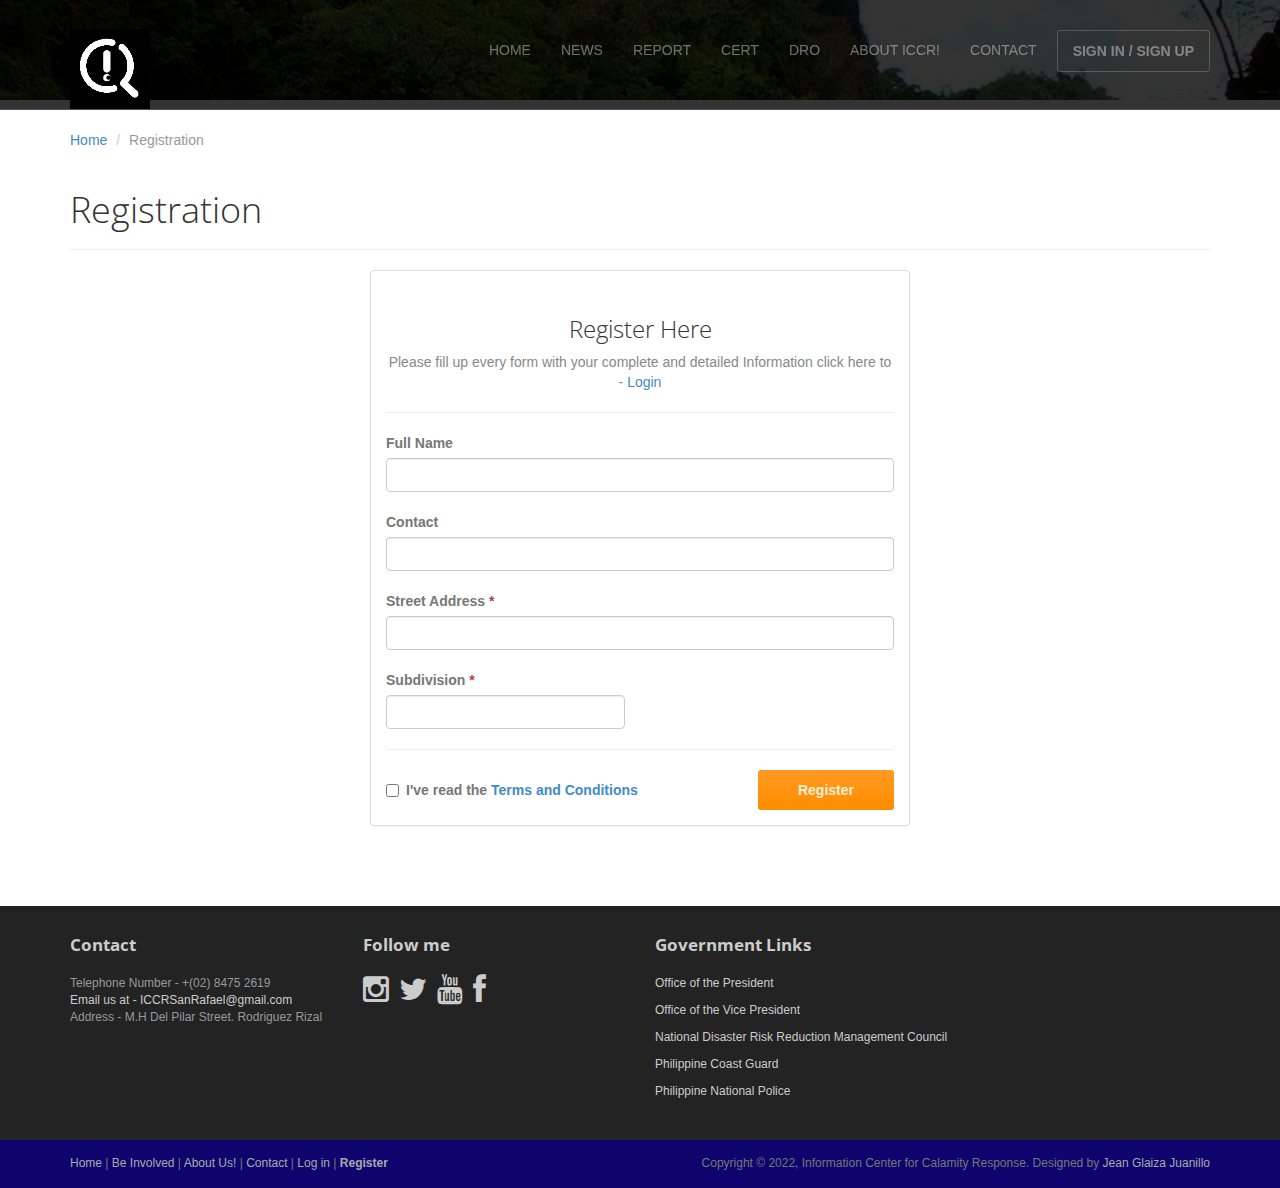
<file: signup.html>
<!DOCTYPE html>
<html lang="en">
<head>
	<meta charset="utf-8">
	<meta name="viewport"    content="width=device-width, initial-scale=1.0">
	<meta name="description" content="">
	<meta name="author"      content="Sergey Pozhilov (GetTemplate.com)">
	
	<title>Information Center for Calamity Response</title>

	<link rel="shortcut icon" href="assets/images/gt_favicon.png">
	
	<link rel="stylesheet" media="screen" href="http://fonts.googleapis.com/css?family=Open+Sans:300,400,700">
	<link rel="stylesheet" href="assets/css/bootstrap.min.css">
	<link rel="stylesheet" href="assets/css/font-awesome.min.css">

	<!-- Custom styles for our template -->
	<link rel="stylesheet" href="assets/css/bootstrap-theme.css" media="screen" >
	<link rel="stylesheet" href="assets/css/main.css">

	<!-- HTML5 shim and Respond.js IE8 support of HTML5 elements and media queries -->
	<!--[if lt IE 9]>
	<script src="assets/js/html5shiv.js"></script>
	<script src="assets/js/respond.min.js"></script>
	<![endif]-->
</head>

<body class="home">
	<!-- Fixed navbar -->
	<div class="navbar navbar-inverse navbar-fixed-top headroom" >
		<div class="container">
			<div class="navbar-header">
				<!-- Button for smallest screens -->
				<button type="button" class="navbar-toggle" data-toggle="collapse" data-target=".navbar-collapse"><span class="icon-bar"></span> <span class="icon-bar"></span> <span class="icon-bar"></span> </button>
				<a class="navbar-brand" href="index.html"><img src="assets/images/logo2.png" alt="Progressus HTML5 template"></a>
			</div>
			<div class="navbar-collapse collapse">
				<ul class="nav navbar-nav pull-right">
					<li class="dropdown">
					<li><a href="index.html">HOME</a></li>
					<li><a href="News.html">NEWS</a></li>
					<li><a href="Report.html">REPORT</a></li>
					<li><a href="Be Involved1.html">CERT</a></li>
					<li><a href="Be Involved2.html">DRO</a></li><li><a href="about.html">ABOUT ICCR!</a></li>
					<li><a href="contact.html">CONTACT</a></li>
					<li><a class="btn" href="signin.html">SIGN IN / SIGN UP</a></li>
				</ul>
			</div><!--/.nav-collapse -->
		</div>
	</div> 
	<!-- /.navbar -->

	<header id="head" class="secondary"></header>

	<!-- container -->
	<div class="container">

		<ol class="breadcrumb">
			<li><a href="index.html">Home</a></li>
			<li class="active">Registration</li>
		</ol>

		<div class="row">
			
			<!-- Article main content -->
			<article class="col-xs-12 maincontent">
				<header class="page-header">
					<h1 class="page-title">Registration</h1>
				</header>
				
				<div class="col-md-6 col-md-offset-3 col-sm-8 col-sm-offset-2">
					<div class="panel panel-default">
						<div class="panel-body">
							<h3 class="thin text-center">Register Here</h3>
							<p class="text-center text-muted">Please fill up every form with your complete and detailed Information click here to -  <a href="signin.html">Login</a></p>
							<hr>

							<form>
								<div class="top-margin">
									<label>Full Name</label>
									<input type="text" class="form-control">
								</div>
								<div class="top-margin">
									<label>Contact</label>
									<input type="text" class="form-control">
								</div>
								<div class="top-margin">
									<label>Street Address <span class="text-danger">*</span></label>
									<input type="text" class="form-control">
								</div>

								<div class="row top-margin">
									<div class="col-sm-6">
										<label>Subdivision <span class="text-danger">*</span></label>
										<input type="text" class="form-control">
									</div>
								
								</div>

								<hr>

								<div class="row">
									<div class="col-lg-8">
										<label class="checkbox">
											<input type="checkbox"> 
											I've read the <a href="page_terms.html">Terms and Conditions</a>
										</label>                        
									</div>
									<div class="col-lg-4 text-right">
										<button class="btn btn-action" type="submit">Register</button>
									</div>
								</div>
							</form>
						</div>
					</div>

				</div>
				
			</article>
			<!-- /Article -->

		</div>
	</div>	<!-- /container -->
	

	<footer id="footer" class="top-space">

		<div class="footer1">
			<div class="container">
				<div class="row">
					
					<div class="col-md-3 widget">
						<h3 class="widget-title">Contact</h3>
						<div class="widget-body">
							<p>Telephone Number - +(02) 8475 2619
					
								<br><a href="">Email us at - ICCRSanRafael@gmail.com</a><br>
							
								Address - M.H Del Pilar Street. Rodriguez Rizal
							</p>	
						</div>
					</div>

					<div class="col-md-3 widget">
						<h3 class="widget-title">Follow me</h3>
						<div class="widget-body">
							<p class="follow-me-icons clearfix">
								<a href="https://www.instagram.com/glyzjnllo/"><i class="fa fa-instagram fa-2"></i></a>
								<a href=""><i class="fa fa-twitter fa-2"></i></a>
								<a href="https://www.youtube.com/channel/UCWC3SA7lk5Ujkf-HLN42hNA"><i class="fa fa-youtube fa-2"></i></a>
								<a href="https://www.facebook.com/glaizajuanillo/"><i class="fa fa-facebook fa-2"></i></a>
							</p>	
						</div>
					</div>

					<div class="col-md-6 widget">
						<h3 class="widget-title">Government Links</h3>
						<div class="widget-body">
							<p><a href="https://president.gov.ph/">Office of the  President</a></p> 
						<p><a href="http://ovp.gov.ph/">Office of the Vice President</a></p> 
					<p><a href="https://ndrrmc.gov.ph/">National Disaster Risk Reduction Management Council</a></p>
				<p><a href="https://coastguard.gov.ph">Philippine Coast Guard</a></p>
			    <p><a href="pnp.gov.ph">Philippine National Police</a></p>
							</p></div>
					</div>

				</div> <!-- /row of widgets -->
			</div>
		</div>

		<div class="footer2">
			<div class="container">
				<div class="row">
					
					<div class="col-md-6 widget">
						<div class="widget-body">
							<p class="simplenav">
								<a href="index.html">Home</a> | 
								<a href="Be Involved1.html">Be Involved</a> |
								<a href="about.html">About Us!</a> |
								<a href="contact.html">Contact</a> |
								<a href="signin.html">Log in</a> |
								<b><a href="signup.html">Register</a></b>
							</p>
						</div>
					</div>

					<div class="col-md-6 widget">
						<div class="widget-body">
							<p class="text-right">
								Copyright &copy; 2022, Information Center for Calamity Response. Designed by <a href="https://www.facebook.com/glaizajuanillo/" rel="designer">Jean Glaiza Juanillo</a> 
							</p>
						</div>
					</div>

				</div> <!-- /row of widgets -->
			</div>
		</div>
	</footer>	
		




	<!-- JavaScript libs are placed at the end of the document so the pages load faster -->
	<script src="http://ajax.googleapis.com/ajax/libs/jquery/1.10.2/jquery.min.js"></script>
	<script src="http://netdna.bootstrapcdn.com/bootstrap/3.0.0/js/bootstrap.min.js"></script>
	<script src="assets/js/headroom.min.js"></script>
	<script src="assets/js/jQuery.headroom.min.js"></script>
	<script src="assets/js/template.js"></script>
</body>
</html>
</file>
<file: assets/css/main.css>
/* Header */
#head { background:#0000ff url( ../images/header-img1.png) no-repeat; background-size: cover; min-height:520px; text-align: center; padding-top:240px; color:white; font-family:"Open sans", Helvetica, Arial; font-weight:300; }
#head.secondary { height:100px; min-height: 100px; padding-top:0px; }
	#head .lead { font-family:"Open sans", Helvetica, Arial; font-size:44px; margin-bottom:6px; color:white; line-height:1.15em; } 
	#head .tagline { color:rgba(255,255,255,0.75); margin-bottom:25px; }
		#head .tagline a { color:#fff; } 
	#head .btn { margin-bottom:10px;}
	#head .btn-default { text-shadow: none; background:transparent; color:rgba(6, 12, 92, 0.5); -webkit-box-shadow:inset 0px 0px 0px 3px rgba(255,255,255,.5); -moz-box-shadow:inset 0px 0px 0px 3px rgba(255,255,255,.5); box-shadow:inset 0px 0px 0px 3px rgba(255,255,255,.5); background: transparent; }
		#head .btn-default:hover,
		#head .btn-default:focus { color:rgba(255,255,255,.8); -webkit-box-shadow:inset 0px 0px 0px 3px rgba(255,255,255,.8); -moz-box-shadow:inset 0px 0px 0px 3px rgba(255,255,255,.8); box-shadow:inset 0px 0px 0px 3px rgba(255,255,255,.8); background: transparent; }
		#head .btn-default:active, 
		#head .btn-default.active { color:#fff; -webkit-box-shadow:inset 0px 0px 0px 3px #fff; -moz-box-shadow:inset 0px 0px 0px 3px #fff; box-shadow:inset 0px 0px 0px 3px #fff; background: transparent; }

@media (max-width: 767px) {
	#head { min-height:420px; padding-top:160px; }
	#head .lead { font-size: 34px; }
}


/* Autohide navbar */
.slideUp { top:-100px; }
.headroom { -webkit-transition: all 0.4s ease-out; -moz-transition: all 0.4s ease-out; -o-transition: all 0.4s ease-out; transition: all 0.4s ease-out; }


/* Highlights (in jumbotron in most cases) */
.highlight { margin-top:40px; }
	.h-caption { text-align: center; } 
	.h-caption i { display:block; font-size: 54px; color:#382526; margin-bottom:36px; }
	.h-caption h4 { color:#110672; font-size: 16px; font-weight: bold; margin-bottom:20px; }
	.h-body { }


/* Typography */
h1, h2, h3, h4, h5, h6 { font-family:"Open sans", Helvetica, Arial; }
h1, .h1, h2, .h2, h3, .h3 { margin-top:30px; } 
blockquote { font-style: italic; font-family: Georgia; color:#999; margin:30px 0 30px; }
label { color: #777; }
.thin { font-weight:300; }
.page-title { margin-top:20px; font-weight:300; }
.text-muted { color:#888; }
.breadcrumb { background:none; padding:0; margin:30px 0 0px 0; }
ul.list-spaces li{ margin-bottom:10px; }

/* Helpers */
.container-full { margin: 0 auto; width: 100%; }
.top-space { margin-top: 60px; }
.top-margin { margin-top:20px; }

img { max-width:100%; }
img.pull-right { margin-left: 10px; }
img.pull-left { margin-right: 10px; }
#map { width:100%; height:280px; }
#social { margin-top:50px; margin-bottom:50px; }
	#social .wrapper { width:340px; margin:0 auto; }

/* Main content block */
.maincontent { }

/* Sidebars */
.sidebar { padding-top:36px; padding-bottom:30px; }
	.sidebar .widget { margin-bottom:20px; }
	.sidebar h1, .sidebar .h1, .sidebar h2, .sidebar .h2, .sidebar h3, .sidebar .h3 { margin-top:20px; } 

/* Footer */
.footer1 { background: #232323; padding: 30px 0 0 0; font-size: 12px; color: #999; }
	.footer1 a { color: #ccc; }
		.footer1 a:hover {color: #fff; }
	.footer1 .widget { margin-bottom:30px; }		
	.footer1 .widget-title { font-size: 17px; font-weight: bold; color: #ccc; margin: 0 0 20px; }
	.footer1 .entry-meta { border-top: 1px solid #ccc; border-bottom: 1px solid #ccc; margin: 0 0 35px 0; padding: 2px 0; color: #888888; font-size: 12px; font-size: 0.75rem; }
		.footer1 .entry-meta a { color: #333333; }
		.footer1 .entry-meta .meta-in { border-top: 1px solid #ccc; border-bottom: 1px solid #ccc; padding: 10px 0; }
	.follow-me-icons { font-size:30px; }		
		.follow-me-icons i { float:left; margin:0 10px 0 0; }		

.footer2 { background: #0f046d; padding: 15px 0; color: #777; font-size: 12px; }
	.footer2 a { color: #aaa; }
		.footer2 a:hover { color: #fff; }
		.footer2 p { margin: 0; }

	.widget-simplenav { margin-left:-5px; }		
	.widget-simplenav a{ margin:0 5px; }
</file>
<file: assets/css/main1.css>
*{
    margin: 0;
    padding: 0;
    font-family: "Open Sans",sans-serif;
    box-sizing: border-box;
}

body{
    min-height: 100vh;
    display: flex;
    align-items: center;
    justify-content: center;
    background-color: #f1f1f1;
}

.about-section{
    background: url( ../images/about-img.png) no-repeat left;
    background-size: 55%;
    background-color: #fdfdfd;
    overflow: hidden;
    padding: 100px 0;
}

.inner-container{
    width: 55%;
    float: right;
    background-color: #fdfdfd;
    padding: 150px;
}

.inner-container h1{
    margin-bottom: 30px;
    font-size: 30px;
    font-weight: 900;
}

.text{
    font-size: 13px;
    color: #545454;
    line-height: 30px;
    text-align: justify;
    margin-bottom: 40px;
}

.skills{
    display: flex;
    justify-content: space-between;
    font-weight: 700;
    font-size: 13px;
}

@media screen and (max-width:1200px){
    .inner-container{
        padding: 80px;
    }
}

@media screen and (max-width:1000px){
    .about-section{
        background-size: 100%;
        padding: 100px 40px;
    }
    .inner-container{
        width: 100%;
    }
}

@media screen and (max-width:600px){
    .about-section{
        padding: 0;
    }
    .inner-container{
        padding: 60px;
    }
}
</file>
